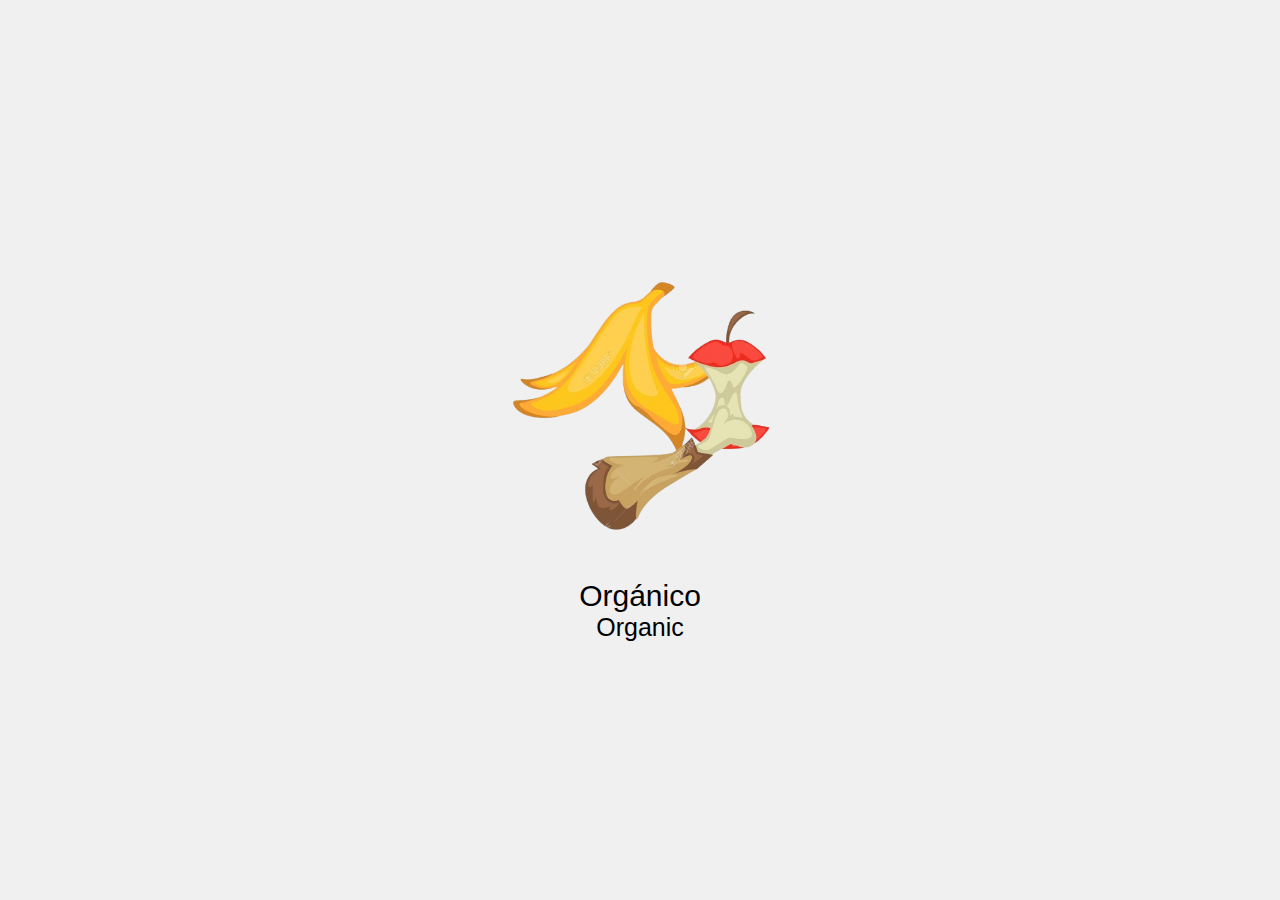
<file: animacion1.html>
<!DOCTYPE html>
<html lang="es">
<head>
  <meta charset="UTF-8">
  <meta name="viewport" content="width=device-width, initial-scale=1.0">
  <link rel="stylesheet" href="style1.css">
  <title>Animación de Orgánico</title>
</head>
<body>
  <div class="video-container">
    <div class="container">
      <img src="organico.png" alt="Orgánico" class="organic">
      <div class="text-container">
          <p class="text-es">Orgánico</p>
          <p class="text-en">Organic</p>
      </div>
    </div>
  </div>
  <script src="animacion1.js"></script>
  <script src="recarga.js"></script>
</body>
</html>
</file>
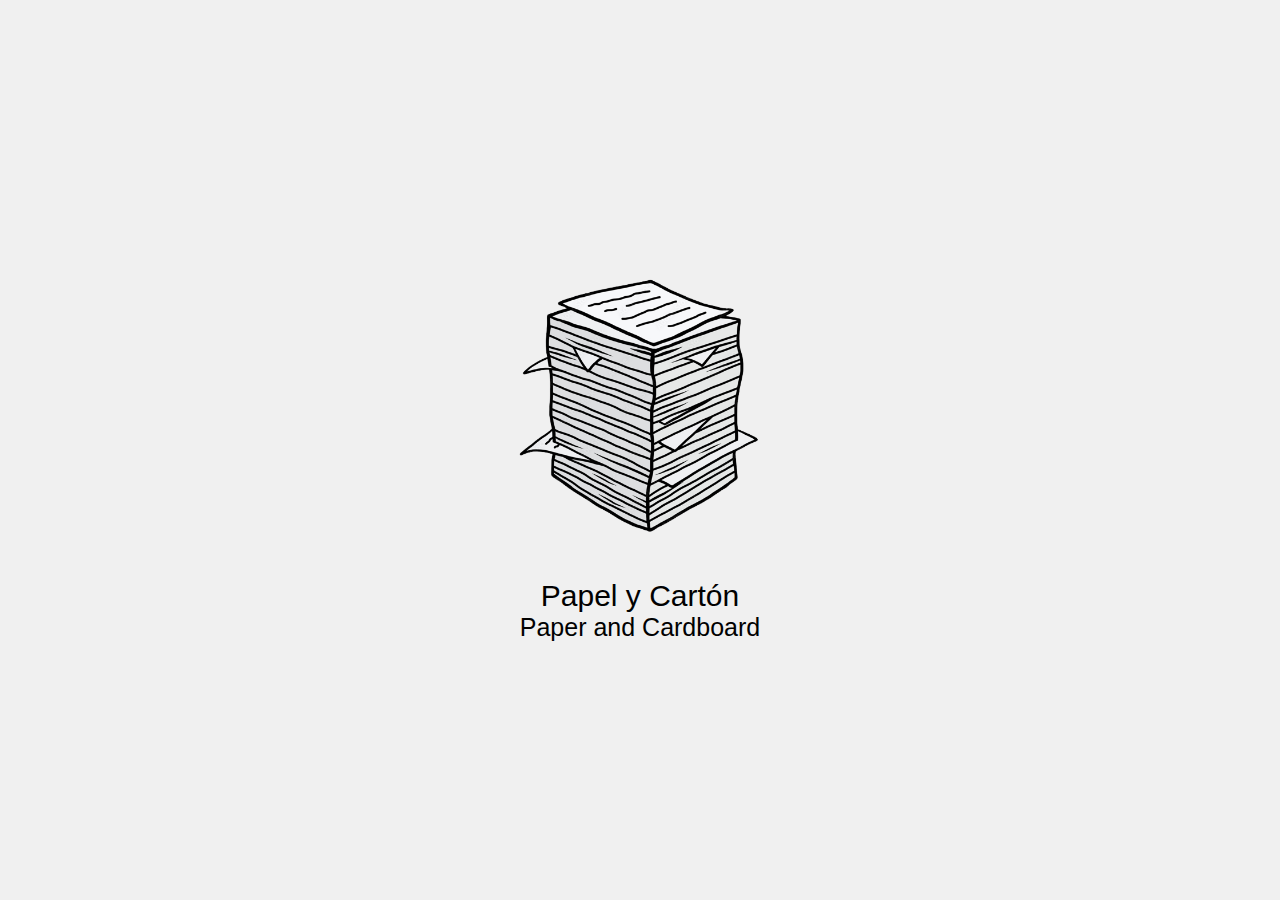
<file: animacion2.html>
<!DOCTYPE html>
<html lang="es">
<head>
  <meta charset="UTF-8">
  <meta name="viewport" content="width=device-width, initial-scale=1.0">
  <link rel="stylesheet" href="style2.css">
  <title>Papel y cartón</title>
</head>
<body>
  <div class="container">
    <img src="papel.png" alt="Papel" class="paper">
    <div class="text-container">
        <p class="text-es">Papel y Cartón</p>
        <p class="text-en">Paper and Cardboard</p>
    </div>
  </div>
  <script src="animacion2.js"></script>
  <script src="recarga.js"></script>
</body>
</html>
</file>
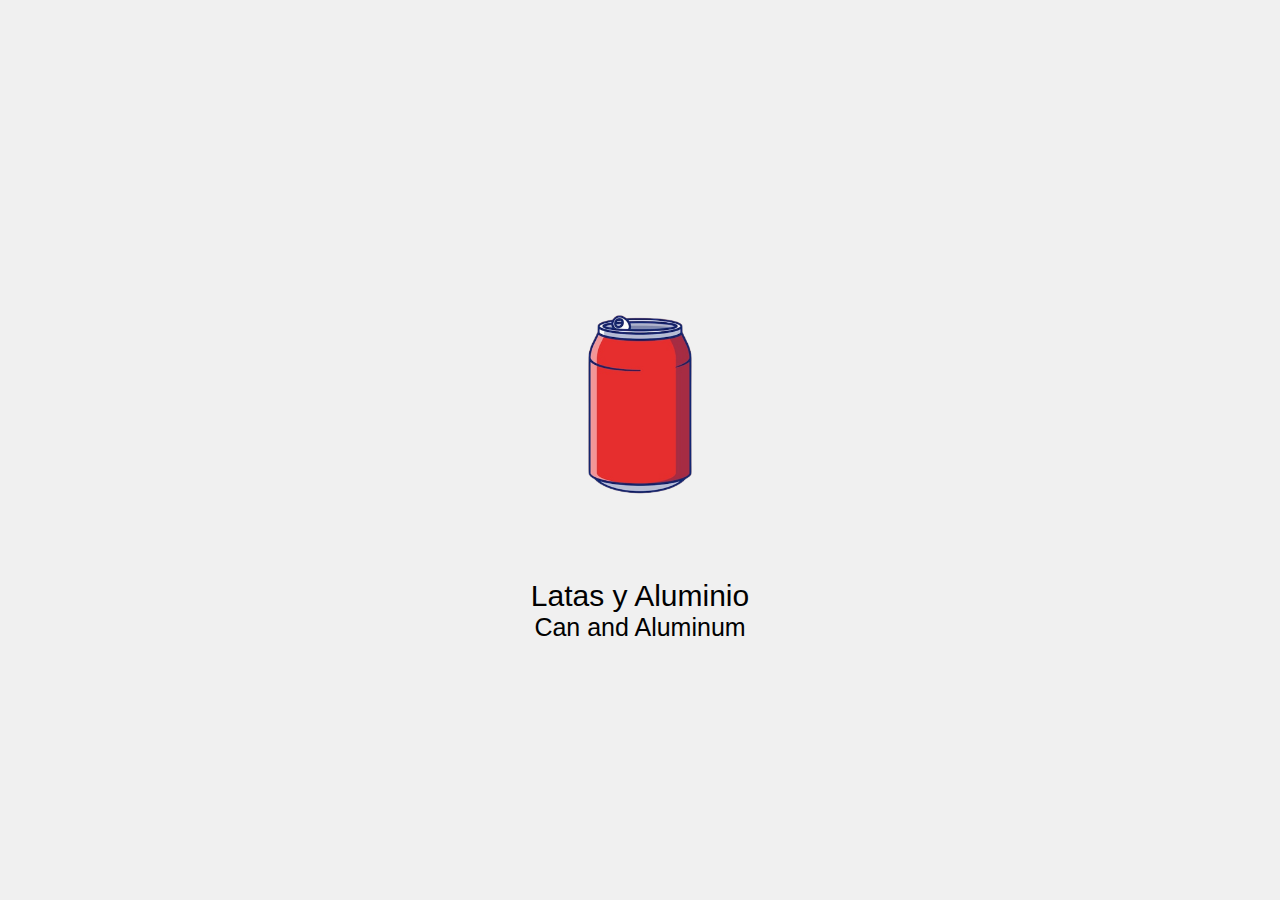
<file: animacion3.html>
<!DOCTYPE html>
<html lang="es">
<head>
  <meta charset="UTF-8">
  <meta name="viewport" content="width=device-width, initial-scale=1.0">
  <link rel="stylesheet" href="style3.css">
  <title>Animación de Lata</title>
</head>
<body>
  <div class="container">
    <img src="lata.png" alt="Lata" class="can">
    <div class="text-container">
        <p class="text-es">Latas y Aluminio</p>
        <p class="text-en">Can and Aluminum</p>
    </div>
  </div>
  <script src="animacion3.js"></script>
  <script src="recarga.js"></script>
</body>
</html>
</file>
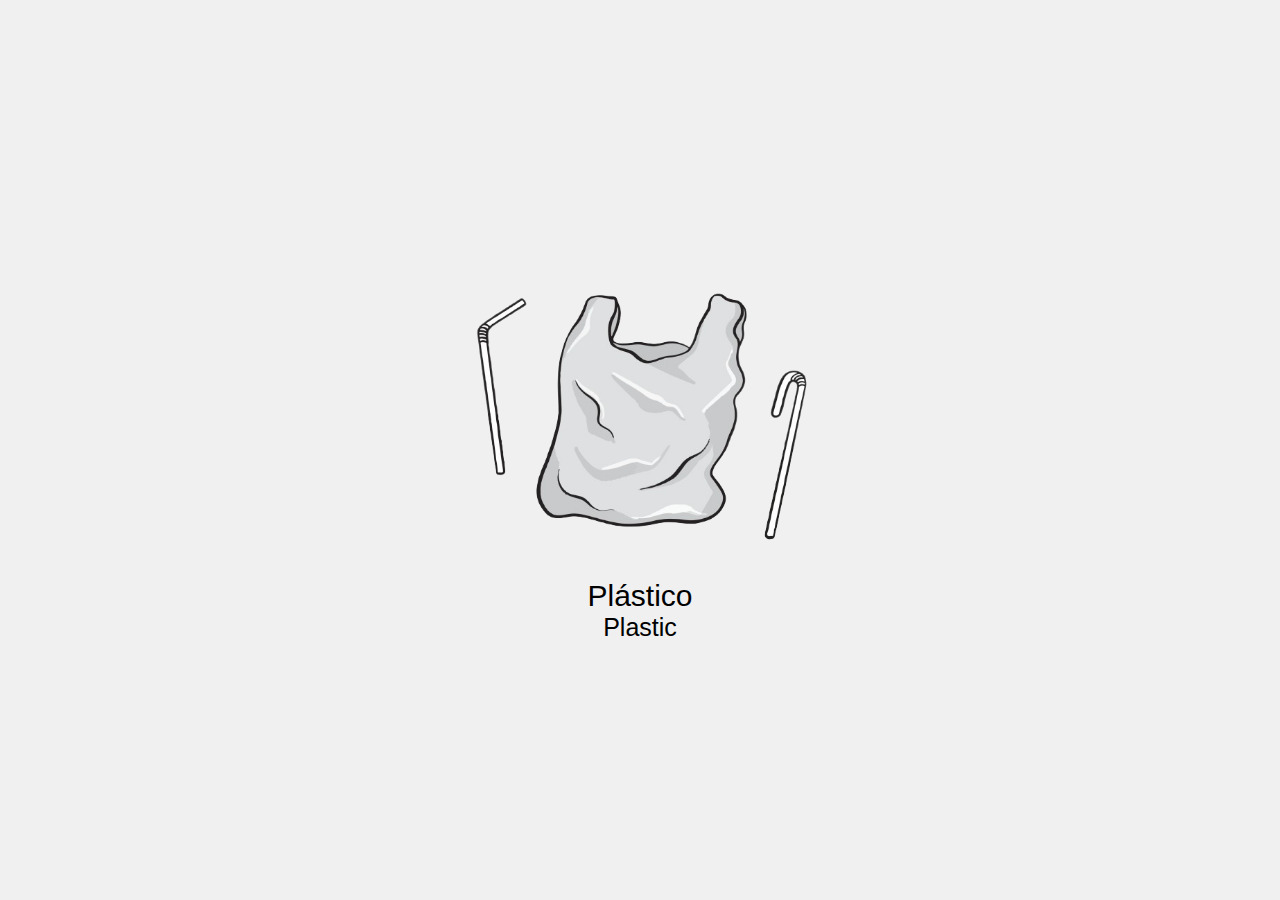
<file: animacion4.html>
<!DOCTYPE html>
<html lang="es">
<head>
  <meta charset="UTF-8">
  <meta name="viewport" content="width=device-width, initial-scale=1.0">
  <link rel="stylesheet" href="style4.css">
  <title>Animación de Plástico</title>
</head>
<body>
  <div class="container">
    <img src="plastico.png" alt="Plástico" class="plastic">
    <div class="text-container">
        <p class="text-es">Plástico</p>
        <p class="text-en">Plastic</p>
    </div>
  </div>
  <script src="animacion4.js"></script>
  <script src="recarga.js"></script>
</body>
</html>
</file>
<file: style1.css>
/* Estilo del cuerpo (body) */
body {
  margin: 0;
  background-color: #f0f0f0; /* Fondo de color actualizado */
}

/* Estilo para el contenedor */
.video-container {
  position: relative;
  width: 100%;
  height: 100vh;
  overflow: hidden;
  display: flex;
  justify-content: center;
  align-items: center;
}

/* Fondo de color detrás */
.video-background {
  background-color: #f0f0f0; /* Fondo de color actualizado */
}

/* Estilo para el contenedor de la imagen y el texto */
.container {
  display: flex;
  flex-direction: column;
  justify-content: center;
  align-items: center;
  height: 100vh;
  overflow: hidden;
}

/* Estilo de la imagen orgánica */
.organic {
  width: auto;
  height: 300px;
  opacity: 1; /* Muestra la imagen inmediatamente */
  animation: organicAnimation ease-in-out infinite alternate 2s;
}

/* Animación de achicarse y agrandarse de la imagen */
@keyframes organicAnimation {
  0% {
    transform: scale(1.1); /* Inicio más grande */
  }
  100% {
    transform: scale(0.9); /* Final más pequeño */
  }
}

/* Estilo del contenedor de texto */
.text-container {
  text-align: center;
  margin-top: 20px; /* Espacio entre la imagen y el texto */
}

/* Estilo del texto en español */
.text-es {
  font-family: 'Bebas Neue', sans-serif;
  font-size: 30px;
  color: #010101; /* Color de texto */
  margin: 0;
  opacity: 1; /* Muestra el texto inmediatamente */
}

/* Estilo del texto en inglés */
.text-en {
  font-family: 'Bebas Neue', sans-serif;
  font-size: 25px;
  color: #010101; /* Color de texto */
  margin: 0;
  opacity: 1; /* Muestra el texto inmediatamente */
}
</file>
<file: style2.css>
/* Estilo del cuerpo (body) */
body {
  margin: 0;
  background-color: #f0f0f0; /* Fondo de color actualizado */
}

/* Estilo del contenedor */
.container {
  display: flex;
  flex-direction: column;
  justify-content: center;
  align-items: center;
  height: 100vh;
  overflow: hidden;
}

/* Estilo del papel */
.paper {
  width: auto;
  height: 300px;
  opacity: 1; /* Muestra la imagen inmediatamente */
  animation: paperAnimation ease-in-out infinite alternate 2s;
}

/* Animación de achicarse y agrandarse del papel */
@keyframes paperAnimation {
  0% {
    transform: scale(1.1); /* Inicio más grande */
  }
  100% {
    transform: scale(0.9); /* Final más pequeño */
  }
}

/* Estilo del contenedor de texto */
.text-container {
  text-align: center;
  margin-top: 20px; /* Espacio entre la imagen y el texto */
}

/* Estilo del texto en español */
.text-es {
  font-family: 'Bebas Neue', sans-serif;
  font-size: 30px;
  color: #010101; /* Color de texto */
  margin: 0;
  opacity: 1; /* Muestra el texto inmediatamente */
}

/* Estilo del texto en inglés */
.text-en {
  font-family: 'Bebas Neue', sans-serif;
  font-size: 25px;
  color: #010101; /* Color de texto */
  margin: 0;
  opacity: 1; /* Muestra el texto inmediatamente */
}
</file>
<file: style3.css>
/* Estilo del cuerpo (body) */
body {
  margin: 0;
  background-color: #f0f0f0; /* Fondo de color actualizado */
}

/* Estilo del contenedor */
.container {
  display: flex;
  flex-direction: column;
  justify-content: center;
  align-items: center;
  height: 100vh;
  overflow: hidden;
}

/* Estilo de la lata */
.can {
  width: auto;
  height: 300px;
  opacity: 1; /* Muestra la imagen inmediatamente */
  animation: canAnimation ease-in-out infinite alternate 2s;
}

/* Animación de achicarse y agrandarse de la lata */
@keyframes canAnimation {
  0% {
    transform: scale(1.1); /* Inicio más grande */
  }
  100% {
    transform: scale(0.9); /* Final más pequeño */
  }
}

/* Estilo del contenedor de texto */
.text-container {
  text-align: center;
  margin-top: 20px; /* Espacio entre la lata y el texto */
}

/* Estilo del texto en español */
.text-es {
  font-family: 'Bebas Neue', sans-serif;
  font-size: 30px;
  color: #010101; /* Color de texto */
  margin: 0;
  opacity: 1; /* Muestra el texto inmediatamente */
}

/* Estilo del texto en inglés */
.text-en {
  font-family: 'Bebas Neue', sans-serif;
  font-size: 25px;
  color: #010101; /* Color de texto */
  margin: 0;
  opacity: 1; /* Muestra el texto inmediatamente */
}
</file>
<file: style4.css>
/* Estilo del cuerpo (body) */
body {
  margin: 0;
  background-color: #f0f0f0; /* Fondo de color actualizado */
}

/* Estilo del contenedor */
.container {
  display: flex;
  flex-direction: column;
  justify-content: center;
  align-items: center;
  height: 100vh;
  overflow: hidden;
}

/* Estilo del plástico */
.plastic {
  width: auto;
  height: 300px;
  opacity: 1; /* Muestra la imagen inmediatamente */
  animation: plasticAnimation ease-in-out infinite alternate 2s;
}

/* Animación de achicarse y agrandarse del plástico */
@keyframes plasticAnimation {
  0% {
    transform: scale(1.1); /* Inicio más grande */
  }
  100% {
    transform: scale(0.9); /* Final más pequeño */
  }
}

/* Estilo del contenedor de texto */
.text-container {
  text-align: center;
  margin-top: 20px; /* Espacio entre el plástico y el texto */
}

/* Estilo del texto en español */
.text-es {
  font-family: 'Bebas Neue', sans-serif;
  font-size: 30px;
  color: #010101; /* Color de texto */
  margin: 0;
  opacity: 1; /* Muestra el texto inmediatamente */
}

/* Estilo del texto en inglés */
.text-en {
  font-family: 'Bebas Neue', sans-serif;
  font-size: 25px;
  color: #010101; /* Color de texto */
  margin: 0;
  opacity: 1; /* Muestra el texto inmediatamente */
}
</file>
